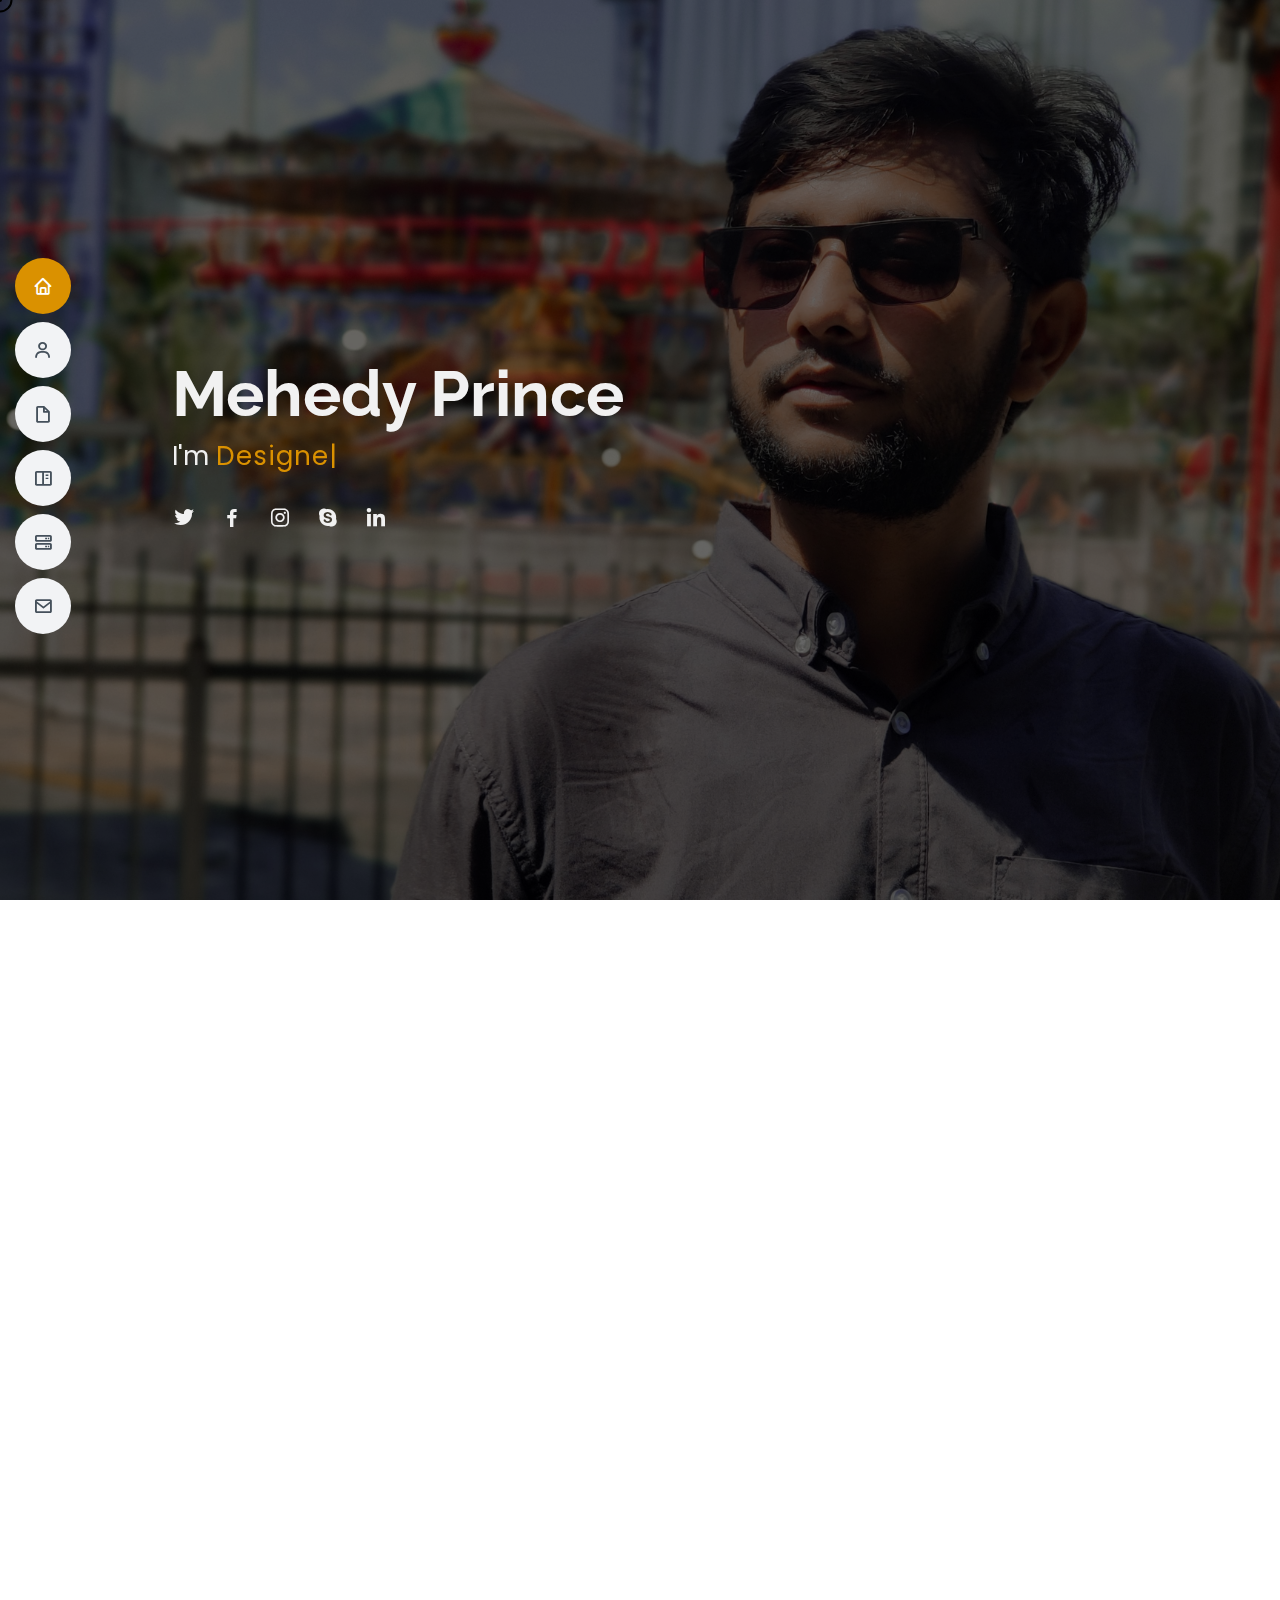
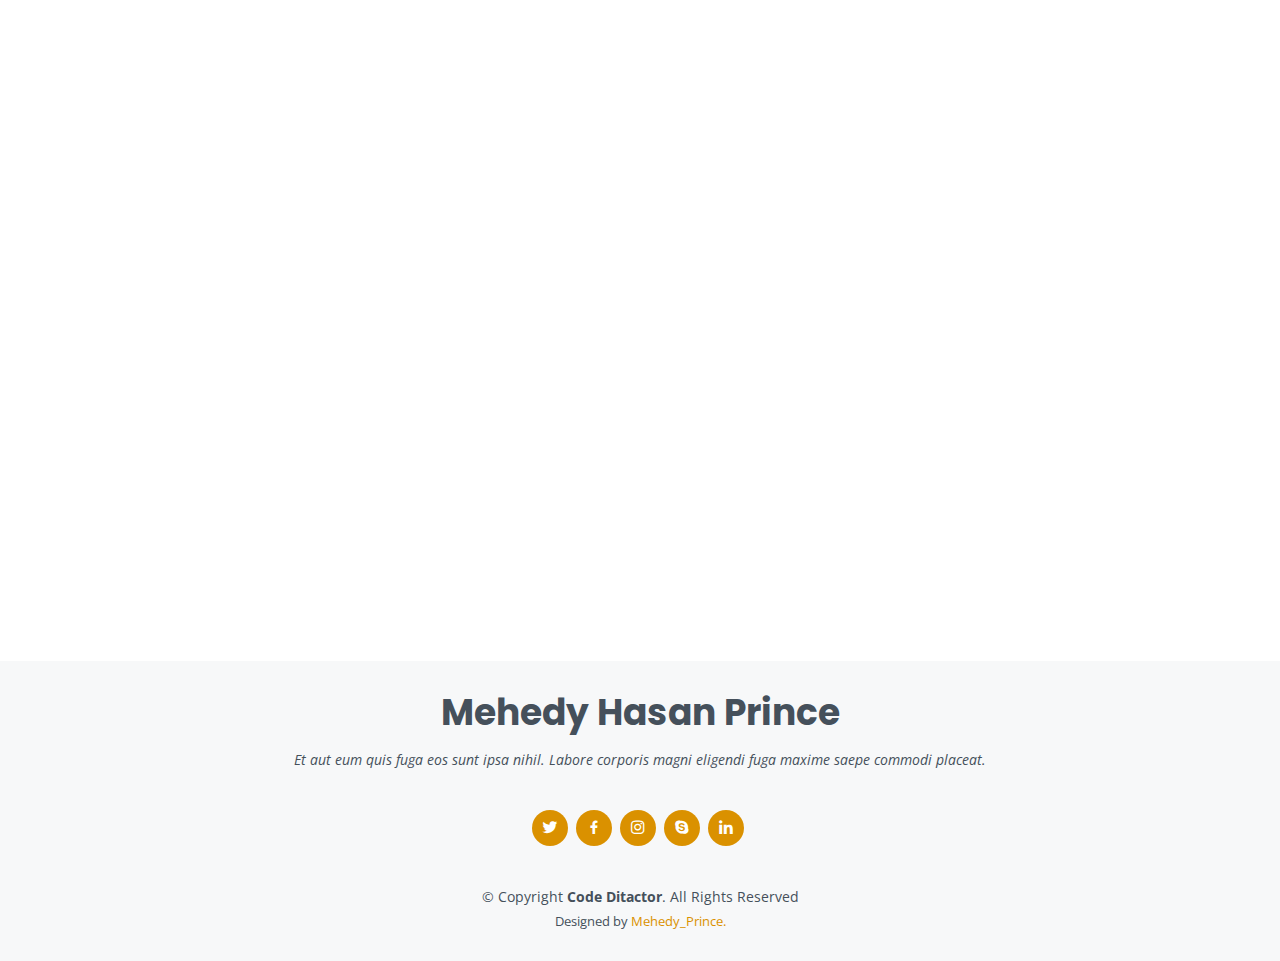
<file: index.html>
<!DOCTYPE html>
<html lang="en">

<head>
  <meta charset="utf-8">
  <meta content="width=device-width, initial-scale=1.0" name="viewport">

  <title>Code_Ditactor</title>
  <meta content="" name="description">
  <meta content="" name="keywords">

  <!-- Favicons -->
  <link href="assets/img/favicon.png" rel="icon">
  <link href="assets/img/apple-touch-icon.png" rel="apple-touch-icon">

  <!-- Google Fonts -->
  <link href="https://fonts.googleapis.com/css?family=Open+Sans:300,300i,400,400i,600,600i,700,700i|Raleway:300,300i,400,400i,500,500i,600,600i,700,700i|Poppins:300,300i,400,400i,500,500i,600,600i,700,700i" rel="stylesheet">

  <!-- Vendor CSS Files -->
  <link href="assets/vendor/aos/aos.css" rel="stylesheet">
  <link href="assets/vendor/bootstrap/css/bootstrap.min.css" rel="stylesheet">
  <link href="assets/vendor/bootstrap-icons/bootstrap-icons.css" rel="stylesheet">
  <link href="assets/vendor/boxicons/css/boxicons.min.css" rel="stylesheet">
  <link href="assets/vendor/glightbox/css/glightbox.min.css" rel="stylesheet">
  <link href="assets/vendor/swiper/swiper-bundle.min.css" rel="stylesheet">

  <!-- Template Main CSS File -->
  <link href="assets/css/style.css" rel="stylesheet">
  <link rel="stylesheet" href="assets/css/kursor.css">

</head>

<body>

  <!-- **cursor** -->
  <div id="app">
  </div>

  <!-- ======= Mobile nav toggle button ======= -->
  <!-- <button type="button" class="mobile-nav-toggle d-xl-none"><i class="bi bi-list mobile-nav-toggle"></i></button> -->
  <i class="bi bi-list mobile-nav-toggle d-lg-none"></i>
  <!-- ======= Header ======= -->
  <header id="header" class="d-flex flex-column justify-content-center">

    <nav id="navbar" class="navbar nav-menu">
      <ul>
        <li><a href="#hero" class="nav-link scrollto active"><i class="bx bx-home"></i> <span>Home</span></a></li>
        <li><a href="#about" class="nav-link scrollto"><i class="bx bx-user"></i> <span>About</span></a></li>
        <li><a href="#resume" class="nav-link scrollto"><i class="bx bx-file-blank"></i> <span>Resume</span></a></li>
        <li><a href="#portfolio" class="nav-link scrollto"><i class="bx bx-book-content"></i> <span>Portfolio</span></a></li>
        <li><a href="#services" class="nav-link scrollto"><i class="bx bx-server"></i> <span>Services</span></a></li>
        <li><a href="#contact" class="nav-link scrollto"><i class="bx bx-envelope"></i> <span>Contact</span></a></li>
      </ul>
    </nav><!-- .nav-menu -->

  </header><!-- End Header -->

  <!-- ======= Hero Section ======= -->
  <section id="hero" class="d-flex flex-column justify-content-center">
    <div class="container" data-aos="zoom-in" data-aos-delay="100">
      <h1>Mehedy Prince</h1>
      <p>I'm <span class="typed" data-typed-items="Designer, Developer, Freelancer, Photographer"></span></p>
      <div class="social-links">
        <a href="#" class="twitter"><i class="bx bxl-twitter"></i></a>
        <a href="https://www.facebook.com/mehedyhasanprince.main/" class="facebook" target="_blank"><i class="bx bxl-facebook"></i></a>
        <a href="#" class="instagram"><i class="bx bxl-instagram"></i></a>
        <a href="#" class="google-plus"><i class="bx bxl-skype"></i></a>
        <a href="#" class="linkedin"><i class="bx bxl-linkedin"></i></a>
      </div>
    </div>
  </section><!-- End Hero -->

  <main id="main">

    <!-- ======= About Section ======= -->
    <section id="about" class="about">
      <div class="container" data-aos="fade-up">

        <div class="section-title">
          <h2>About</h2>
          <p>Magnam dolores commodi suscipit. Necessitatibus eius consequatur ex aliquid fuga eum quidem. Sit sint consectetur velit. Quisquam quos quisquam cupiditate. Et nemo qui impedit suscipit alias ea. Quia fugiat sit in iste officiis commodi quidem hic quas.</p>
        </div>

        <div class="row">
          <div class="col-lg-4">
            <img src="assets/img/profile-img.jpg" class="img-fluid" alt="">
          </div>
          <div class="col-lg-8 pt-4 pt-lg-0 content">
            <h3>UI/UX Designer &amp; Web Developer.</h3>
            <p class="fst-italic">
              Lorem ipsum dolor sit amet, consectetur adipiscing elit, sed do eiusmod tempor incididunt ut labore et dolore
              magna aliqua.
            </p>
            <div class="row">
              <div class="col-lg-6">
                <ul>
                  <li><i class="bi bi-chevron-right"></i> <strong>Birthday:</strong> <span>3rd Jun 2000</span></li>
                  <li><i class="bi bi-chevron-right"></i> <strong>Website:</strong> <span>www.code_ditactor.com</span></li>
                  <li><i class="bi bi-chevron-right"></i> <strong>Phone:</strong> <span>+880 1870-826870</span></li>
                  <li><i class="bi bi-chevron-right"></i> <strong>City:</strong> <span>Savar,Dhaka-1340,Bangladesh.</span></li>
                </ul>
              </div>
              <div class="col-lg-6">
                <ul>
                  <li><i class="bi bi-chevron-right"></i> <strong>Age:</strong> <span>22</span></li>
                  <li><i class="bi bi-chevron-right"></i> <strong>Degree:</strong> <span>BBA</span></li>
                  <li><i class="bi bi-chevron-right"></i> <strong>E-mail:</strong> <span>info.mehedyprince@gmail.com</span></li>
                  <li><i class="bi bi-chevron-right"></i> <strong>Freelance:</strong> <span>Available</span></li>
                </ul>
              </div>
            </div>
            <p>
              Officiis eligendi itaque labore et dolorum mollitia officiis optio vero. Quisquam sunt adipisci omnis et ut. Nulla accusantium dolor incidunt officia tempore. Et eius omnis.
              Cupiditate ut dicta maxime officiis quidem quia. Sed et consectetur qui quia repellendus itaque neque. Aliquid amet quidem ut quaerat cupiditate. Ab et eum qui repellendus omnis culpa magni laudantium dolores.
            </p>
          </div>
        </div>

      </div>
    </section><!-- End About Section -->

    <!-- ======= Facts Section ======= -->
    <section id="facts" class="facts">
      <div class="container" data-aos="fade-up">

        <div class="section-title">
          <h2>Facts</h2>
          <p>Magnam dolores commodi suscipit. Necessitatibus eius consequatur ex aliquid fuga eum quidem. Sit sint consectetur velit. Quisquam quos quisquam cupiditate. Et nemo qui impedit suscipit alias ea. Quia fugiat sit in iste officiis commodi quidem hic quas.</p>
        </div>

        <div class="row">

          <div class="col-lg-3 col-md-6">
            <div class="count-box">
              <i class="bi bi-emoji-smile"></i>
              <span data-purecounter-start="0" data-purecounter-end="232" data-purecounter-duration="1" class="purecounter"></span>
              <p>Happy Clients</p>
            </div>
          </div>

          <div class="col-lg-3 col-md-6 mt-5 mt-md-0">
            <div class="count-box">
              <i class="bi bi-journal-richtext"></i>
              <span data-purecounter-start="0" data-purecounter-end="521" data-purecounter-duration="1" class="purecounter"></span>
              <p>Projects</p>
            </div>
          </div>

          <div class="col-lg-3 col-md-6 mt-5 mt-lg-0">
            <div class="count-box">
              <i class="bi bi-headset"></i>
              <span data-purecounter-start="0" data-purecounter-end="1463" data-purecounter-duration="1" class="purecounter"></span>
              <p>Hours Of Support</p>
            </div>
          </div>

          <div class="col-lg-3 col-md-6 mt-5 mt-lg-0">
            <div class="count-box">
              <i class="bi bi-award"></i>
              <span data-purecounter-start="0" data-purecounter-end="25" data-purecounter-duration="1" class="purecounter"></span>
              <p>Awards</p>
            </div>
          </div>

        </div>

      </div>
    </section><!-- End Facts Section -->

    <!-- ======= Skills Section ======= -->
    <section id="skills" class="skills section-bg">
      <div class="container" data-aos="fade-up">

        <div class="section-title">
          <h2>Skills</h2>
          <p>Magnam dolores commodi suscipit. Necessitatibus eius consequatur ex aliquid fuga eum quidem. Sit sint consectetur velit. Quisquam quos quisquam cupiditate. Et nemo qui impedit suscipit alias ea. Quia fugiat sit in iste officiis commodi quidem hic quas.</p>
        </div>

        <div class="row skills-content">

          <div class="col-lg-6">

            <div class="progress">
              <span class="skill">HTML <i class="val">100%</i></span>
              <div class="progress-bar-wrap">
                <div class="progress-bar" role="progressbar" aria-valuenow="100" aria-valuemin="0" aria-valuemax="100"></div>
              </div>
            </div>

            <div class="progress">
              <span class="skill">CSS <i class="val">90%</i></span>
              <div class="progress-bar-wrap">
                <div class="progress-bar" role="progressbar" aria-valuenow="90" aria-valuemin="0" aria-valuemax="100"></div>
              </div>
            </div>

            <div class="progress">
              <span class="skill">JavaScript <i class="val">75%</i></span>
              <div class="progress-bar-wrap">
                <div class="progress-bar" role="progressbar" aria-valuenow="75" aria-valuemin="0" aria-valuemax="100"></div>
              </div>
            </div>

          </div>

          <div class="col-lg-6">

            <div class="progress">
              <span class="skill">PHP <i class="val">80%</i></span>
              <div class="progress-bar-wrap">
                <div class="progress-bar" role="progressbar" aria-valuenow="80" aria-valuemin="0" aria-valuemax="100"></div>
              </div>
            </div>

            <div class="progress">
              <span class="skill">WordPress/CMS <i class="val">90%</i></span>
              <div class="progress-bar-wrap">
                <div class="progress-bar" role="progressbar" aria-valuenow="90" aria-valuemin="0" aria-valuemax="100"></div>
              </div>
            </div>

            <div class="progress">
              <span class="skill">Photoshop <i class="val">55%</i></span>
              <div class="progress-bar-wrap">
                <div class="progress-bar" role="progressbar" aria-valuenow="55" aria-valuemin="0" aria-valuemax="100"></div>
              </div>
            </div>

          </div>

        </div>

      </div>
    </section><!-- End Skills Section -->

    <!-- ======= Resume Section ======= -->
    <section id="resume" class="resume">
      <div class="container" data-aos="fade-up">

        <div class="section-title">
          <h2>Resume</h2>
          <p>Magnam dolores commodi suscipit. Necessitatibus eius consequatur ex aliquid fuga eum quidem. Sit sint consectetur velit. Quisquam quos quisquam cupiditate. Et nemo qui impedit suscipit alias ea. Quia fugiat sit in iste officiis commodi quidem hic quas.</p>
        </div>

        <div class="row">
          <div class="col-lg-6">
            <h3 class="resume-title">Sumary</h3>
            <div class="resume-item pb-0">
              <h4>Mehedy Prince</h4>
              <p><em>Innovative and deadline-driven Graphic Designer with 3+ years of experience designing and developing user-centered digital/print marketing material from initial concept to final, polished deliverable.</em></p>
              <ul>
                <li>Savar,Dhaka-1340,Bangladesh.</li>
                <li>+880 1870-826870</li>
                <li>info.mehedyprince@gmail.com</li>
              </ul>
            </div>

            <h3 class="resume-title">Education</h3>
            <div class="resume-item">
              <h4>Master of Fine Arts &amp; Graphic Design</h4>
              <h5>2015 - 2016</h5>
              <p><em>Creative IT Sector No-07,Uttara,Dhaka</em></p>
              <p>Qui deserunt veniam. Et sed aliquam labore tempore sed quisquam iusto autem sit. Ea vero voluptatum qui ut dignissimos deleniti nerada porti sand markend</p>
            </div>
            <div class="resume-item">
              <h4>Bachelor of Fine Arts &amp; Graphic Design</h4>
              <h5>2020 - 2024</h5>
              <p><em>Creative IT ,Dhanmondi,Kolabagan,Dhaka</em></p>
              <p>Quia nobis sequi est occaecati aut. Repudiandae et iusto quae reiciendis et quis Eius vel ratione eius unde vitae rerum voluptates asperiores voluptatem Earum molestiae consequatur neque etlon sader mart dila</p>
            </div>
          </div>
          <div class="col-lg-6">
            <h3 class="resume-title">Professional Experience</h3>
            <div class="resume-item">
              <h4>Senior graphic design specialist</h4>
              <h5>2022 - Present</h5>
              <p><em>Creative IT Sector No-07,Uttara,Dhaka</em></p>
              <ul>
                <li>Lead in the design, development, and implementation of the graphic, layout, and production communication materials</li>
                <li>Delegate tasks to the 7 members of the design team and provide counsel on all aspects of the project. </li>
                <li>Supervise the assessment of all graphic materials in order to ensure quality and accuracy of the design</li>
                <li>Oversee the efficient use of production project budgets ranging from $2,000 - $25,000</li>
              </ul>
            </div>
            <div class="resume-item">
              <h4>Graphic design specialist</h4>
              <h5>2017 - 2018</h5>
              <p><em>Creative IT ,Dhanmondi,Kolabagan,Dhaka</em></p>
              <ul>
                <li>Developed numerous marketing programs (logos, brochures,infographics, presentations, and advertisements).</li>
                <li>Managed up to 5 projects or tasks at a given time while under pressure</li>
                <li>Recommended and consulted with clients on the most appropriate graphic design</li>
                <li>Created 4+ design presentations and proposals a month for clients and account managers</li>
              </ul>
            </div>
          </div>
        </div>

      </div>
    </section><!-- End Resume Section -->

    <!-- ======= Portfolio Section ======= -->
    <section id="portfolio" class="portfolio section-bg">
      <div class="container" data-aos="fade-up">

        <div class="section-title">
          <h2>Portfolio</h2>
          <p>Magnam dolores commodi suscipit. Necessitatibus eius consequatur ex aliquid fuga eum quidem. Sit sint consectetur velit. Quisquam quos quisquam cupiditate. Et nemo qui impedit suscipit alias ea. Quia fugiat sit in iste officiis commodi quidem hic quas.</p>
        </div>

        <div class="row">
          <div class="col-lg-12 d-flex justify-content-center" data-aos="fade-up" data-aos-delay="100">
            <ul id="portfolio-flters">
              <li data-filter="*" class="filter-active">All</li>
              <li data-filter=".filter-app">App</li>
              <li data-filter=".filter-card">Card</li>
              <li data-filter=".filter-web">Web</li>
            </ul>
          </div>
        </div>

        <div class="row portfolio-container" data-aos="fade-up" data-aos-delay="200">

          <div class="col-lg-4 col-md-6 portfolio-item filter-app">
            <div class="portfolio-wrap">
              <img src="assets/img/portfolio/portfolio-1.jpg" class="img-fluid" alt="">
              <div class="portfolio-info">
                <h4>App 1</h4>
                <p>App</p>
                <div class="portfolio-links">
                  <a href="assets/img/portfolio/portfolio-1.jpg" data-gallery="portfolioGallery" class="portfolio-lightbox" title="App 1"><i class="bx bx-plus"></i></a>
                  <a href="portfolio-details.html" class="portfolio-details-lightbox" data-glightbox="type: external" title="Portfolio Details"><i class="bx bx-link"></i></a>
                </div>
              </div>
            </div>
          </div>

          <div class="col-lg-4 col-md-6 portfolio-item filter-web">
            <div class="portfolio-wrap">
              <img src="assets/img/portfolio/portfolio-2.jpg" class="img-fluid" alt="">
              <div class="portfolio-info">
                <h4>Web 3</h4>
                <p>Web</p>
                <div class="portfolio-links">
                  <a href="assets/img/portfolio/portfolio-2.jpg" data-gallery="portfolioGallery" class="portfolio-lightbox" title="Web 3"><i class="bx bx-plus"></i></a>
                  <a href="portfolio-details.html" class="portfolio-details-lightbox" data-glightbox="type: external" title="Portfolio Details"><i class="bx bx-link"></i></a>
                </div>
              </div>
            </div>
          </div>

          <div class="col-lg-4 col-md-6 portfolio-item filter-app">
            <div class="portfolio-wrap">
              <img src="assets/img/portfolio/portfolio-3.jpg" class="img-fluid" alt="">
              <div class="portfolio-info">
                <h4>App 2</h4>
                <p>App</p>
                <div class="portfolio-links">
                  <a href="assets/img/portfolio/portfolio-3.jpg" data-gallery="portfolioGallery" class="portfolio-lightbox" title="App 2"><i class="bx bx-plus"></i></a>
                  <a href="portfolio-details.html" class="portfolio-details-lightbox" data-glightbox="type: external" title="Portfolio Details"><i class="bx bx-link"></i></a>
                </div>
              </div>
            </div>
          </div>

          <div class="col-lg-4 col-md-6 portfolio-item filter-card">
            <div class="portfolio-wrap">
              <img src="assets/img/portfolio/portfolio-4.jpg" class="img-fluid" alt="">
              <div class="portfolio-info">
                <h4>Card 2</h4>
                <p>Card</p>
                <div class="portfolio-links">
                  <a href="assets/img/portfolio/portfolio-4.jpg" data-gallery="portfolioGallery" class="portfolio-lightbox" title="Card 2"><i class="bx bx-plus"></i></a>
                  <a href="portfolio-details.html" class="portfolio-details-lightbox" data-glightbox="type: external" title="Portfolio Details"><i class="bx bx-link"></i></a>
                </div>
              </div>
            </div>
          </div>

          <div class="col-lg-4 col-md-6 portfolio-item filter-web">
            <div class="portfolio-wrap">
              <img src="assets/img/portfolio/portfolio-5.jpg" class="img-fluid" alt="">
              <div class="portfolio-info">
                <h4>Web 2</h4>
                <p>Web</p>
                <div class="portfolio-links">
                  <a href="assets/img/portfolio/portfolio-5.jpg" data-gallery="portfolioGallery" class="portfolio-lightbox" title="Web 2"><i class="bx bx-plus"></i></a>
                  <a href="portfolio-details.html" class="portfolio-details-lightbox" data-glightbox="type: external" title="Portfolio Details"><i class="bx bx-link"></i></a>
                </div>
              </div>
            </div>
          </div>

          <div class="col-lg-4 col-md-6 portfolio-item filter-app">
            <div class="portfolio-wrap">
              <img src="assets/img/portfolio/portfolio-6.jpg" class="img-fluid" alt="">
              <div class="portfolio-info">
                <h4>App 3</h4>
                <p>App</p>
                <div class="portfolio-links">
                  <a href="assets/img/portfolio/portfolio-6.jpg" data-gallery="portfolioGallery" class="portfolio-lightbox" title="App 3"><i class="bx bx-plus"></i></a>
                  <a href="portfolio-details.html" class="portfolio-details-lightbox" data-glightbox="type: external" title="Portfolio Details"><i class="bx bx-link"></i></a>
                </div>
              </div>
            </div>
          </div>

          <div class="col-lg-4 col-md-6 portfolio-item filter-card">
            <div class="portfolio-wrap">
              <img src="assets/img/portfolio/portfolio-7.jpg" class="img-fluid" alt="">
              <div class="portfolio-info">
                <h4>Card 1</h4>
                <p>Card</p>
                <div class="portfolio-links">
                  <a href="assets/img/portfolio/portfolio-7.jpg" data-gallery="portfolioGallery" class="portfolio-lightbox" title="Card 1"><i class="bx bx-plus"></i></a>
                  <a href="portfolio-details.html" class="portfolio-details-lightbox" data-glightbox="type: external" title="Portfolio Details"><i class="bx bx-link"></i></a>
                </div>
              </div>
            </div>
          </div>

          <div class="col-lg-4 col-md-6 portfolio-item filter-card">
            <div class="portfolio-wrap">
              <img src="assets/img/portfolio/portfolio-8.jpg" class="img-fluid" alt="">
              <div class="portfolio-info">
                <h4>Card 3</h4>
                <p>Card</p>
                <div class="portfolio-links">
                  <a href="assets/img/portfolio/portfolio-8.jpg" data-gallery="portfolioGallery" class="portfolio-lightbox" title="Card 3"><i class="bx bx-plus"></i></a>
                  <a href="portfolio-details.html" class="portfolio-details-lightbox" data-glightbox="type: external" title="Portfolio Details"><i class="bx bx-link"></i></a>
                </div>
              </div>
            </div>
          </div>

          <div class="col-lg-4 col-md-6 portfolio-item filter-web">
            <div class="portfolio-wrap">
              <img src="assets/img/portfolio/portfolio-9.jpg" class="img-fluid" alt="">
              <div class="portfolio-info">
                <h4>Web 3</h4>
                <p>Web</p>
                <div class="portfolio-links">
                  <a href="assets/img/portfolio/portfolio-9.jpg" data-gallery="portfolioGallery" class="portfolio-lightbox" title="Web 3"><i class="bx bx-plus"></i></a>
                  <a href="portfolio-details.html" class="portfolio-details-lightbox" data-glightbox="type: external" title="Portfolio Details"><i class="bx bx-link"></i></a>
                </div>
              </div>
            </div>
          </div>

        </div>

      </div>
    </section><!-- End Portfolio Section -->

    <!-- ======= Services Section ======= -->
    <section id="services" class="services">
      <div class="container" data-aos="fade-up">

        <div class="section-title">
          <h2>Services</h2>
          <p>Magnam dolores commodi suscipit. Necessitatibus eius consequatur ex aliquid fuga eum quidem. Sit sint consectetur velit. Quisquam quos quisquam cupiditate. Et nemo qui impedit suscipit alias ea. Quia fugiat sit in iste officiis commodi quidem hic quas.</p>
        </div>

        <div class="row">

          <div class="col-lg-4 col-md-6 d-flex align-items-stretch" data-aos="zoom-in" data-aos-delay="100">
            <div class="icon-box iconbox-blue">
              <div class="icon">
                <svg width="100" height="100" viewBox="0 0 600 600" xmlns="http://www.w3.org/2000/svg">
                  <path stroke="none" stroke-width="0" fill="#f5f5f5" d="M300,521.0016835830174C376.1290562159157,517.8887921683347,466.0731472004068,529.7835943286574,510.70327084640275,468.03025145048787C554.3714126377745,407.6079735673963,508.03601936045806,328.9844924480964,491.2728898941984,256.3432110539036C474.5976632858925,184.082847569629,479.9380746630129,96.60480741107993,416.23090153303,58.64404602377083C348.86323505073057,18.502131276798302,261.93793281208167,40.57373210992963,193.5410806939664,78.93577620505333C130.42746243093433,114.334589627462,98.30271207620316,179.96522072025542,76.75703585869454,249.04625023123273C51.97151888228291,328.5150500222984,13.704378332031375,421.85034740162234,66.52175969318436,486.19268352777647C119.04800174914682,550.1803526380478,217.28368757567262,524.383925680826,300,521.0016835830174"></path>
                </svg>
                <i class="bx bxl-dribbble"></i>
              </div>
              <h4><a href="">Lorem Ipsum</a></h4>
              <p>Voluptatum deleniti atque corrupti quos dolores et quas molestias excepturi</p>
            </div>
          </div>

          <div class="col-lg-4 col-md-6 d-flex align-items-stretch mt-4 mt-md-0" data-aos="zoom-in" data-aos-delay="200">
            <div class="icon-box iconbox-orange ">
              <div class="icon">
                <svg width="100" height="100" viewBox="0 0 600 600" xmlns="http://www.w3.org/2000/svg">
                  <path stroke="none" stroke-width="0" fill="#f5f5f5" d="M300,582.0697525312426C382.5290701553225,586.8405444964366,449.9789794690241,525.3245884688669,502.5850820975895,461.55621195738473C556.606425686781,396.0723002908107,615.8543463187945,314.28637112970534,586.6730223649479,234.56875336149918C558.9533121215079,158.8439757836574,454.9685369536778,164.00468322053177,381.49747125262974,130.76875717737553C312.15926192815925,99.40240125094834,248.97055460311594,18.661163978235184,179.8680185752513,50.54337015887873C110.5421016452524,82.52863877960104,119.82277516462835,180.83849132639028,109.12597500060166,256.43424936330496C100.08760227029461,320.3096726198365,92.17705696193138,384.0621239912766,124.79988738764834,439.7174275375508C164.83382741302287,508.01625554203684,220.96474134820875,577.5009287672846,300,582.0697525312426"></path>
                </svg>
                <i class="bx bx-file"></i>
              </div>
              <h4><a href="">Sed Perspiciatis</a></h4>
              <p>Duis aute irure dolor in reprehenderit in voluptate velit esse cillum dolore</p>
            </div>
          </div>

          <div class="col-lg-4 col-md-6 d-flex align-items-stretch mt-4 mt-lg-0" data-aos="zoom-in" data-aos-delay="300">
            <div class="icon-box iconbox-pink">
              <div class="icon">
                <svg width="100" height="100" viewBox="0 0 600 600" xmlns="http://www.w3.org/2000/svg">
                  <path stroke="none" stroke-width="0" fill="#f5f5f5" d="M300,541.5067337569781C382.14930387511276,545.0595476570109,479.8736841581634,548.3450877840088,526.4010558755058,480.5488172755941C571.5218469581645,414.80211281144784,517.5187510058486,332.0715597781072,496.52539010469104,255.14436215662573C477.37192572678356,184.95920475031193,473.57363656557914,105.61284051026155,413.0603344069578,65.22779650032875C343.27470386102294,18.654635553484475,251.2091493199835,5.337323636656869,175.0934190732945,40.62881213300186C97.87086631185822,76.43348514350839,51.98124368387456,156.15599469081315,36.44837278890362,239.84606092416172C21.716077023791087,319.22268207091537,43.775223500013084,401.1760424656574,96.891909868211,461.97329694683043C147.22146801428983,519.5804099606455,223.5754009179313,538.201503339737,300,541.5067337569781"></path>
                </svg>
                <i class="bx bx-tachometer"></i>
              </div>
              <h4><a href="">Magni Dolores</a></h4>
              <p>Excepteur sint occaecat cupidatat non proident, sunt in culpa qui officia</p>
            </div>
          </div>

          <div class="col-lg-4 col-md-6 d-flex align-items-stretch mt-4" data-aos="zoom-in" data-aos-delay="100">
            <div class="icon-box iconbox-yellow">
              <div class="icon">
                <svg width="100" height="100" viewBox="0 0 600 600" xmlns="http://www.w3.org/2000/svg">
                  <path stroke="none" stroke-width="0" fill="#f5f5f5" d="M300,503.46388370962813C374.79870501325706,506.71871716319447,464.8034551963731,527.1746412648533,510.4981551193396,467.86667711651364C555.9287308511215,408.9015244558933,512.6030010748507,327.5744911775523,490.211057578863,256.5855673507754C471.097692560561,195.9906835881958,447.69079081568157,138.11976852964426,395.19560036434837,102.3242989838813C329.3053358748298,57.3949838291264,248.02791733380457,8.279543830951368,175.87071277845988,42.242879143198664C103.41431057327972,76.34704239035025,93.79494320519305,170.9812938413882,81.28167332365135,250.07896920659033C70.17666984294237,320.27484674793965,64.84698225790005,396.69656628748305,111.28512138212992,450.4950937839243C156.20124167950087,502.5303643271138,231.32542653798444,500.4755392045468,300,503.46388370962813"></path>
                </svg>
                <i class="bx bx-layer"></i>
              </div>
              <h4><a href="">Nemo Enim</a></h4>
              <p>At vero eos et accusamus et iusto odio dignissimos ducimus qui blanditiis</p>
            </div>
          </div>

          <div class="col-lg-4 col-md-6 d-flex align-items-stretch mt-4" data-aos="zoom-in" data-aos-delay="200">
            <div class="icon-box iconbox-red">
              <div class="icon">
                <svg width="100" height="100" viewBox="0 0 600 600" xmlns="http://www.w3.org/2000/svg">
                  <path stroke="none" stroke-width="0" fill="#f5f5f5" d="M300,532.3542879108572C369.38199826031484,532.3153073249985,429.10787420159085,491.63046689027357,474.5244479745417,439.17860296908856C522.8885846962883,383.3225815378663,569.1668002868075,314.3205725914397,550.7432151929288,242.7694973846089C532.6665558377875,172.5657663291529,456.2379748765914,142.6223662098291,390.3689995646985,112.34683881706744C326.66090330228417,83.06452184765237,258.84405631176094,53.51806209861945,193.32584062364296,78.48882559362697C121.61183558270385,105.82097193414197,62.805066853699245,167.19869350419734,48.57481801355237,242.6138429142374C34.843463184063346,315.3850353017275,76.69343916112496,383.4422959591041,125.22947124332185,439.3748458443577C170.7312796277747,491.8107796887764,230.57421082200815,532.3932930995766,300,532.3542879108572"></path>
                </svg>
                <i class="bx bx-slideshow"></i>
              </div>
              <h4><a href="">Dele Cardo</a></h4>
              <p>Quis consequatur saepe eligendi voluptatem consequatur dolor consequuntur</p>
            </div>
          </div>

          <div class="col-lg-4 col-md-6 d-flex align-items-stretch mt-4" data-aos="zoom-in" data-aos-delay="300">
            <div class="icon-box iconbox-teal">
              <div class="icon">
                <svg width="100" height="100" viewBox="0 0 600 600" xmlns="http://www.w3.org/2000/svg">
                  <path stroke="none" stroke-width="0" fill="#f5f5f5" d="M300,566.797414625762C385.7384707136149,576.1784315230908,478.7894351017131,552.8928747891023,531.9192734346935,484.94944893311C584.6109503024035,417.5663521118492,582.489472248146,322.67544863468447,553.9536738515405,242.03673114598146C529.1557734026468,171.96086150256528,465.24506316201064,127.66468636344209,395.9583748389544,100.7403814666027C334.2173773831606,76.7482773500951,269.4350130405921,84.62216499799875,207.1952322260088,107.2889140133804C132.92018162631612,134.33871894543012,41.79353780512637,160.00259165414826,22.644507872594943,236.69541883565114C3.319112789854554,314.0945973066697,72.72355303640163,379.243833228382,124.04198916343866,440.3218312028393C172.9286146004772,498.5055451809895,224.45579914871206,558.5317968840102,300,566.797414625762"></path>
                </svg>
                <i class="bx bx-arch"></i>
              </div>
              <h4><a href="">Divera Don</a></h4>
              <p>Modi nostrum vel laborum. Porro fugit error sit minus sapiente sit aspernatur</p>
            </div>
          </div>

        </div>

      </div>
    </section><!-- End Services Section -->

    <!-- ======= Testimonials Section ======= -->
    <section id="testimonials" class="testimonials section-bg">
      <div class="container" data-aos="fade-up">

        <div class="section-title">
          <h2>Testimonials</h2>
        </div>

        <div class="testimonials-slider swiper" data-aos="fade-up" data-aos-delay="100">
          <div class="swiper-wrapper">

            <div class="swiper-slide">
              <div class="testimonial-item">
                <img src="assets/img/testimonials/testimonials-1.jpg" class="testimonial-img" alt="">
                <h3>Prity Aktar Riya</h3>
                <h4>Ceo &amp; Founder</h4>
                <p>
                  <i class="bx bxs-quote-alt-left quote-icon-left"></i>
                  Proin iaculis purus consequat sem cure digni ssim donec porttitora entum suscipit rhoncus. Accusantium quam, ultricies eget id, aliquam eget nibh et. Maecen aliquam, risus at semper.
                  <i class="bx bxs-quote-alt-right quote-icon-right"></i>
                </p>
              </div>
            </div><!-- End testimonial item -->

            <div class="swiper-slide">
              <div class="testimonial-item">
                <img src="assets/img/testimonials/testimonials-2.jpg" class="testimonial-img" alt="">
                <h3>Nadia Anjum Nodi</h3>
                <h4>Professional Designer</h4>
                <p>
                  <i class="bx bxs-quote-alt-left quote-icon-left"></i>
                  Export tempor illum tamen malis malis eram quae irure esse labore quem cillum quid cillum eram malis quorum velit fore eram velit sunt aliqua noster fugiat irure amet legam anim culpa.
                  <i class="bx bxs-quote-alt-right quote-icon-right"></i>
                </p>
              </div>
            </div><!-- End testimonial item -->

            <div class="swiper-slide">
              <div class="testimonial-item">
                <img src="assets/img/testimonials/testimonials-3.jpg" class="testimonial-img" alt="">
                <h3>Sawon Hossen Shemul</h3>
                <h4>Businessman</h4>
                <p>
                  <i class="bx bxs-quote-alt-left quote-icon-left"></i>
                  Enim nisi quem export duis labore cillum quae magna enim sint quorum nulla quem veniam duis minim tempor labore quem eram duis noster aute amet eram fore quis sint minim.
                  <i class="bx bxs-quote-alt-right quote-icon-right"></i>
                </p>
              </div>
            </div><!-- End testimonial item -->

            <div class="swiper-slide">
              <div class="testimonial-item">
                <img src="assets/img/testimonials/testimonials-4.jpg" class="testimonial-img" alt="">
                <h3>Sheikh Ahmed Safin</h3>
                <h4>Freelancer</h4>
                <p>
                  <i class="bx bxs-quote-alt-left quote-icon-left"></i>
                  Fugiat enim eram quae cillum dolore dolor amet nulla culpa multos export minim fugiat minim velit minim dolor enim duis veniam ipsum anim magna sunt elit fore quem dolore labore illum veniam.
                  <i class="bx bxs-quote-alt-right quote-icon-right"></i>
                </p>
              </div>
            </div><!-- End testimonial item -->

            <div class="swiper-slide">
              <div class="testimonial-item">
                <img src="assets/img/testimonials/testimonials-5.jpg" class="testimonial-img" alt="">
                <h3>Ariyan Sayed</h3>
                <h4>Professional Photographer</h4>
                <p>
                  <i class="bx bxs-quote-alt-left quote-icon-left"></i>
                  Quis quorum aliqua sint quem legam fore sunt eram irure aliqua veniam tempor noster veniam enim culpa labore duis sunt culpa nulla illum cillum fugiat legam esse veniam culpa fore nisi cillum quid.
                  <i class="bx bxs-quote-alt-right quote-icon-right"></i>
                </p>
              </div>
            </div><!-- End testimonial item -->

          </div>
          <div class="swiper-pagination"></div>
        </div>

      </div>
    </section><!-- End Testimonials Section -->

    <!-- ======= Contact Section ======= -->
    <section id="contact" class="contact">
      <div class="container" data-aos="fade-up">

        <div class="section-title">
          <h2>Contact</h2>
        </div>

        <div class="row mt-1">

          <div class="col-lg-4">
            <div class="info">
              <div class="address">
                <i class="bi bi-geo-alt"></i>
                <h4>Location:</h4>
                <p>Savar,Dhaka-1340,Bangladesh</p>
              </div>

              <div class="email">
                <i class="bi bi-envelope"></i>
                <h4>Email:</h4>
                <p>info.mehedyprince@gmail.com</p>
              </div>

              <div class="phone">
                <i class="bi bi-phone"></i>
                <h4>Call:</h4>
                <p>+880 1870-826870</p>
              </div>

            </div>

          </div>

          <div class="col-lg-8 mt-5 mt-lg-0">

            <form action="forms/contact.php" method="post" role="form" class="php-email-form">
              <div class="row">
                <div class="col-md-6 form-group">
                  <input type="text" name="name" class="form-control" id="name" placeholder="Your Name" required>
                </div>
                <div class="col-md-6 form-group mt-3 mt-md-0">
                  <input type="email" class="form-control" name="email" id="email" placeholder="Your Email" required>
                </div>
              </div>
              <div class="form-group mt-3">
                <input type="text" class="form-control" name="subject" id="subject" placeholder="Subject" required>
              </div>
              <div class="form-group mt-3">
                <textarea class="form-control" name="message" rows="5" placeholder="Message" required></textarea>
              </div>
              <div class="my-3">
                <div class="loading">Loading</div>
                <div class="error-message"></div>
                <div class="sent-message">Your message has been sent. Thank you!</div>
              </div>
              <div class="text-center"><button type="submit">Send Message</button></div>
            </form>

          </div>

        </div>

      </div>
    </section><!-- End Contact Section -->

  </main><!-- End #main -->

  <!-- ======= Footer ======= -->
  <footer id="footer">
    <div class="container">
      <h3>Mehedy Hasan Prince</h3>
      <p>Et aut eum quis fuga eos sunt ipsa nihil. Labore corporis magni eligendi fuga maxime saepe commodi placeat.</p>
      <div class="social-links">
        <a href="#" class="twitter"><i class="bx bxl-twitter"></i></a>
        <a href="https://www.facebook.com/mehedyhasanprince.main/" class="facebook" target="_blank"><i class="bx bxl-facebook"></i></a>
        <a href="#" class="instagram"><i class="bx bxl-instagram"></i></a>
        <a href="#" class="google-plus"><i class="bx bxl-skype"></i></a>
        <a href="#" class="linkedin"><i class="bx bxl-linkedin"></i></a>
      </div>
      <div class="copyright">
        &copy; Copyright <strong><span>Code Ditactor</span></strong>. All Rights Reserved
      </div>
      <div class="credits">Designed by <a href="https://www.facebook.com/mehedyhasanprince.main/" target="_blank">Mehedy_Prince.</a>
      </div>
    </div>
  </footer><!-- End Footer -->

  <div id="preloader"></div>
  <a href="#" class="back-to-top d-flex align-items-center justify-content-center"><i class="bi bi-arrow-up-short"></i></a>

  <!-- Vendor JS Files -->
  <script src="assets/vendor/purecounter/purecounter_vanilla.js"></script>
  <script src="assets/vendor/aos/aos.js"></script>
  <script src="assets/vendor/bootstrap/js/bootstrap.bundle.min.js"></script>
  <script src="assets/vendor/glightbox/js/glightbox.min.js"></script>
  <script src="assets/vendor/isotope-layout/isotope.pkgd.min.js"></script>
  <script src="assets/vendor/swiper/swiper-bundle.min.js"></script>
  <script src="assets/js/kursor.js"></script>
  <script src="assets/vendor/typed.js/typed.min.js"></script>
  <script src="assets/vendor/waypoints/noframework.waypoints.js"></script>
  <script src="assets/vendor/php-email-form/validate.js"></script>

  <!-- Template Main JS File -->
  <script src="assets/js/main.js"></script>

</body>

</html>
</file>
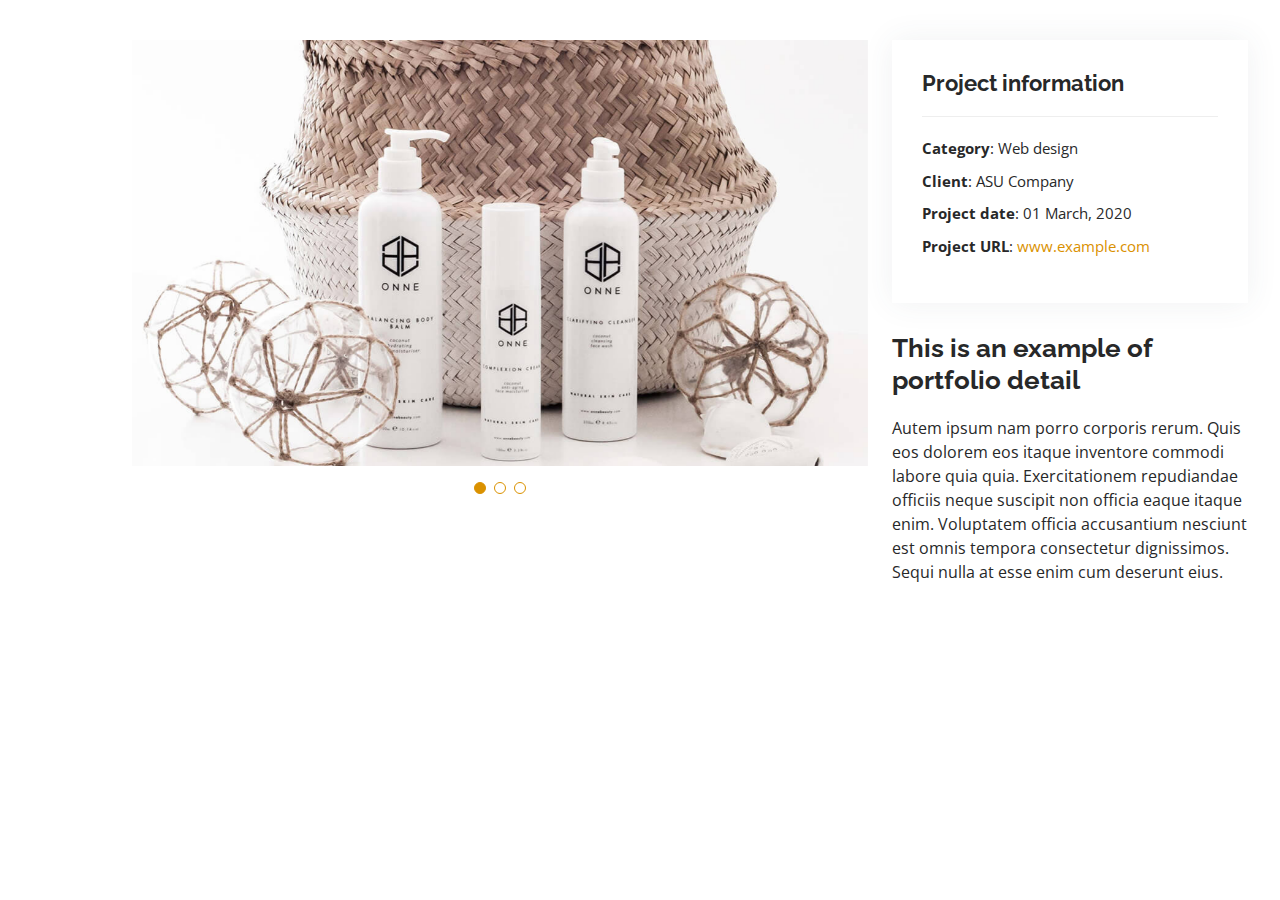
<file: portfolio-details.html>
<!DOCTYPE html>
<html lang="en">

<head>
  <meta charset="utf-8">
  <meta content="width=device-width, initial-scale=1.0" name="viewport">

  <title>Portfolio Details - Personal Bootstrap Template</title>
  <meta content="" name="description">
  <meta content="" name="keywords">

  <!-- Favicons -->
  <link href="assets/img/favicon.png" rel="icon">
  <link href="assets/img/apple-touch-icon.png" rel="apple-touch-icon">

  <!-- Google Fonts -->
  <link href="https://fonts.googleapis.com/css?family=Open+Sans:300,300i,400,400i,600,600i,700,700i|Raleway:300,300i,400,400i,500,500i,600,600i,700,700i|Poppins:300,300i,400,400i,500,500i,600,600i,700,700i" rel="stylesheet">

  <!-- Vendor CSS Files -->
  <link href="assets/vendor/aos/aos.css" rel="stylesheet">
  <link href="assets/vendor/bootstrap/css/bootstrap.min.css" rel="stylesheet">
  <link href="assets/vendor/bootstrap-icons/bootstrap-icons.css" rel="stylesheet">
  <link href="assets/vendor/boxicons/css/boxicons.min.css" rel="stylesheet">
  <link href="assets/vendor/glightbox/css/glightbox.min.css" rel="stylesheet">
  <link href="assets/vendor/swiper/swiper-bundle.min.css" rel="stylesheet">

  <!-- Template Main CSS File -->
  <link href="assets/css/style.css" rel="stylesheet">

  <!-- =======================================================
  ======================================================== -->
</head>

<body>

  <main id="main">

    <!-- ======= Portfolio Details Section ======= -->
    <section id="portfolio-details" class="portfolio-details">
      <div class="container">

        <div class="row gy-4">

          <div class="col-lg-8">
            <div class="portfolio-details-slider swiper">
              <div class="swiper-wrapper align-items-center">

                <div class="swiper-slide">
                  <img src="assets/img/portfolio/portfolio-details-1.jpg" alt="">
                </div>

                <div class="swiper-slide">
                  <img src="assets/img/portfolio/portfolio-details-2.jpg" alt="">
                </div>

                <div class="swiper-slide">
                  <img src="assets/img/portfolio/portfolio-details-3.jpg" alt="">
                </div>

              </div>
              <div class="swiper-pagination"></div>
            </div>
          </div>

          <div class="col-lg-4">
            <div class="portfolio-info">
              <h3>Project information</h3>
              <ul>
                <li><strong>Category</strong>: Web design</li>
                <li><strong>Client</strong>: ASU Company</li>
                <li><strong>Project date</strong>: 01 March, 2020</li>
                <li><strong>Project URL</strong>: <a href="#">www.example.com</a></li>
              </ul>
            </div>
            <div class="portfolio-description">
              <h2>This is an example of portfolio detail</h2>
              <p>
                Autem ipsum nam porro corporis rerum. Quis eos dolorem eos itaque inventore commodi labore quia quia. Exercitationem repudiandae officiis neque suscipit non officia eaque itaque enim. Voluptatem officia accusantium nesciunt est omnis tempora consectetur dignissimos. Sequi nulla at esse enim cum deserunt eius.
              </p>
            </div>
          </div>

        </div>

      </div>
    </section><!-- End Portfolio Details Section -->

  </main><!-- End #main -->

  <div id="preloader"></div>
  <a href="#" class="back-to-top d-flex align-items-center justify-content-center"><i class="bi bi-arrow-up-short"></i></a>

  <!-- Vendor JS Files -->
  <script src="assets/vendor/purecounter/purecounter_vanilla.js"></script>
  <script src="assets/vendor/aos/aos.js"></script>
  <script src="assets/vendor/bootstrap/js/bootstrap.bundle.min.js"></script>
  <script src="assets/vendor/glightbox/js/glightbox.min.js"></script>
  <script src="assets/vendor/isotope-layout/isotope.pkgd.min.js"></script>
  <script src="assets/vendor/swiper/swiper-bundle.min.js"></script>
  <script src="assets/vendor/typed.js/typed.min.js"></script>
  <script src="assets/vendor/waypoints/noframework.waypoints.js"></script>
  <script src="assets/vendor/php-email-form/validate.js"></script>

  <!-- Template Main JS File -->
  <script src="assets/js/main.js"></script>

</body>

</html>
</file>
<file: assets/css/style.css>
/*--------------------------------------------------------------
# General
--------------------------------------------------------------*/
body {
  font-family: "Open Sans", sans-serif;
  color: #272829;
}

a {
  color: #da9100;
  text-decoration: none;
}

a:hover {
  color: #da9100;
  text-decoration: none;
}

h1,
h2,
h3,
h4,
h5,
h6 {
  font-family: "Raleway", sans-serif;
}

/*--------------------------------------------------------------
# Back to top button
--------------------------------------------------------------*/
.back-to-top {
  position: fixed;
  visibility: hidden;
  opacity: 0;
  right: 15px;
  bottom: 15px;
  z-index: 996;
  background: #da9100;
  width: 40px;
  height: 40px;
  border-radius: 50px;
  transition: all 0.4s;
}

.back-to-top i {
  font-size: 28px;
  color: #fff;
  line-height: 0;
}

.back-to-top:hover {
  background: #cca01d;
  color: #fff;
}

.back-to-top.active {
  visibility: visible;
  opacity: 1;
}

/*--------------------------------------------------------------
# Preloader
--------------------------------------------------------------*/
#preloader {
  position: fixed;
  top: 0;
  left: 0;
  right: 0;
  bottom: 0;
  z-index: 9999;
  overflow: hidden;
  background: #fff;
}

#preloader:before {
  content: "";
  position: fixed;
  top: calc(50% - 30px);
  left: calc(50% - 30px);
  border: 6px solid #da9100;
  border-top-color: #fff;
  border-bottom-color: #fff;
  border-radius: 50%;
  width: 60px;
  height: 60px;
  -webkit-animation: animate-preloader 1s linear infinite;
  animation: animate-preloader 1s linear infinite;
}

@-webkit-keyframes animate-preloader {
  0% {
    transform: rotate(0deg);
  }

  100% {
    transform: rotate(360deg);
  }
}

@keyframes animate-preloader {
  0% {
    transform: rotate(0deg);
  }

  100% {
    transform: rotate(360deg);
  }
}

/*--------------------------------------------------------------
# Disable aos animation delay on mobile devices
--------------------------------------------------------------*/
@media screen and (max-width: 768px) {
  [data-aos-delay] {
    transition-delay: 0 !important;
  }
}

/*--------------------------------------------------------------
# Header
--------------------------------------------------------------*/
#header {
  position: fixed;
  top: 0;
  left: 0;
  bottom: 0;
  z-index: 9997;
  transition: all 0.5s;
  padding: 15px;
  overflow-y: auto;
}

@media (max-width: 991px) {
  #header {
    width: 300px;
    background: #fff;
    border-right: 1px solid #e6e9ec;
    left: -300px;
  }
}

@media (min-width: 991px) {
  #main {
    margin-left: 100px;
  }
}

/*--------------------------------------------------------------
# Navigation Menu
--------------------------------------------------------------*/
/**
* Desktop Navigation 
*/
.nav-menu {
  padding: 0;
  display: block;
}

.nav-menu * {
  margin: 0;
  padding: 0;
  list-style: none;
}

.nav-menu>ul>li {
  position: relative;
  white-space: nowrap;
}

.nav-menu a,
.nav-menu a:focus {
  display: flex;
  align-items: center;
  color: #45505b;
  padding: 10px 18px;
  margin-bottom: 8px;
  transition: 0.3s;
  font-size: 15px;
  border-radius: 50px;
  background: #f2f3f5;
  height: 56px;
  width: 100%;
  overflow: hidden;
  transition: 0.3s;
}

.nav-menu a i,
.nav-menu a:focus i {
  font-size: 20px;
}

.nav-menu a span,
.nav-menu a:focus span {
  padding: 0 5px 0 7px;
  color: #45505b;
}

@media (min-width: 992px) {

  .nav-menu a,
  .nav-menu a:focus {
    width: 56px;
  }

  .nav-menu a span,
  .nav-menu a:focus span {
    display: none;
    color: #fff;
  }
}

.nav-menu a:hover,
.nav-menu .active,
.nav-menu .active:focus,
.nav-menu li:hover>a {
  color: #fff;
  background: #da9100;
}

.nav-menu a:hover span,
.nav-menu .active span,
.nav-menu .active:focus span,
.nav-menu li:hover>a span {
  color: #fff;
}

.nav-menu a:hover,
.nav-menu li:hover>a {
  width: 100%;
  color: #fff;
}

.nav-menu a:hover span,
.nav-menu li:hover>a span {
  display: block;
}

/**
* Mobile Navigation 
*/
.mobile-nav-toggle {
  position: fixed;
  right: 10px;
  top: 10px;
  z-index: 9998;
  border: 0;
  background: none;
  font-size: 28px;
  transition: all 0.4s;
  outline: none !important;
  line-height: 0;
  cursor: pointer;
  border-radius: 50px;
  padding: 5px;
}

.mobile-nav-toggle i {
  color: #45505b;
}

.mobile-nav-active {
  overflow: hidden;
}

.mobile-nav-active #header {
  left: 0;
}

.mobile-nav-active .mobile-nav-toggle {
  color: #fff;
  background-color: #da9100;
}

/*--------------------------------------------------------------
# Hero Section
--------------------------------------------------------------*/
#hero {
  width: 100%;
  height: 100vh;
  background: url("../img/hero-bg.jpg") top right fixed no-repeat;
  background-size: cover;
  position: relative;
}

@media (min-width: 992px) {
  #hero {
    padding-left: 160px;
  }
}

#hero:before {
  content: "";
  background: rgba(0, 0, 0, 0.6);
  position: absolute;
  bottom: 0;
  top: 0;
  left: 0;
  right: 0;
}

#hero h1 {
  margin: 0;
  font-size: 64px;
  font-weight: 700;
  line-height: 56px;
  color: #f1f1f1;
}

#hero p {
  color: #f1f1f1;
  margin: 15px 0 0 0;
  font-size: 26px;
  font-family: "Poppins", sans-serif;
}

#hero p span {
  color: #da9100;
  letter-spacing: 1px;
}

#hero .social-links {
  margin-top: 30px;
}

#hero .social-links a {
  font-size: 24px;
  display: inline-block;
  color: #f1f1f1;
  line-height: 1;
  margin-right: 20px;
  transition: 0.3s;
}

#hero .social-links a:hover {
  color: #da9100;
}

@media (max-width: 992px) {
  #hero {
    text-align: center;
  }

  #hero h1 {
    font-size: 32px;
    line-height: 36px;
  }

  #hero p {
    margin-top: 10px;
    font-size: 20px;
    line-height: 24px;
  }
}

/*--------------------------------------------------------------
# Sections General
--------------------------------------------------------------*/
section {
  padding: 60px 0;
  overflow: hidden;
}

.section-title {
  text-align: center;
  padding-bottom: 30px;
}

.section-title h2 {
  font-size: 32px;
  font-weight: bold;
  text-transform: uppercase;
  margin-bottom: 20px;
  padding-bottom: 20px;
  position: relative;
  color: #da9100;
}

.section-title h2::before {
  content: "";
  position: absolute;
  display: block;
  width: 120px;
  height: 1px;
  background: #ddd;
  bottom: 1px;
  left: calc(50% - 60px);
}

.section-title h2::after {
  content: "";
  position: absolute;
  display: block;
  width: 40px;
  height: 3px;
  background: #cca01d;
  bottom: 0;
  left: calc(50% - 20px);
}

.section-title p {
  margin-bottom: 0;
}

/*--------------------------------------------------------------
# About
--------------------------------------------------------------*/
.about .content h3 {
  font-weight: 700;
  font-size: 26px;
  color: #cca01d;
}

.about .content ul {
  list-style: none;
  padding: 0;
}

.about .content ul li {
  margin-bottom: 20px;
  display: flex;
  align-items: center;
}

.about .content ul strong {
  margin-right: 10px;
}

.about .content ul i {
  font-size: 16px;
  margin-right: 5px;
  color: #da9100;
  line-height: 0;
}

.about .content p:last-child {
  margin-bottom: 0;
}

/*--------------------------------------------------------------
# Facts
--------------------------------------------------------------*/
.facts .count-box {
  padding: 30px 30px 25px 30px;
  margin-top: 30px;
  width: 100%;
  position: relative;
  text-align: center;
  background: #fff;
}

.facts .count-box i {
  position: absolute;
  top: -25px;
  left: 50%;
  transform: translateX(-50%);
  font-size: 24px;
  background: #da9100;
  color: #fff;
  border-radius: 50px;
  display: inline-flex;
  align-items: center;
  justify-content: center;
  width: 48px;
  height: 48px;
}

.facts .count-box span {
  font-size: 36px;
  display: block;
  font-weight: 600;
  color: #011426;
}

.facts .count-box p {
  padding: 0;
  margin: 0;
  font-family: "Raleway", sans-serif;
  font-size: 14px;
}

/*--------------------------------------------------------------
# Akills
--------------------------------------------------------------*/
.skills .progress {
  height: 60px;
  display: block;
  background: none;
  border-radius: 0;
}

.skills .progress .skill {
  padding: 10px 0;
  margin: 0;
  text-transform: uppercase;
  display: block;
  font-weight: 600;
  font-family: "Poppins", sans-serif;
  color: #45505b;
}

.skills .progress .skill .val {
  float: right;
  font-style: normal;
}

.skills .progress-bar-wrap {
  background: #f2f3f5;
}

.skills .progress-bar {
  width: 1px;
  height: 10px;
  transition: 0.9s;
  background-color: #da9100;
}

/*--------------------------------------------------------------
# Resume
--------------------------------------------------------------*/
.resume .resume-title {
  font-size: 26px;
  font-weight: 700;
  margin-top: 20px;
  margin-bottom: 20px;
  color: #45505b;
}

.resume .resume-item {
  padding: 0 0 20px 20px;
  margin-top: -2px;
  border-left: 2px solid #da9100;
  position: relative;
}

.resume .resume-item h4 {
  line-height: 18px;
  font-size: 18px;
  font-weight: 600;
  text-transform: uppercase;
  font-family: "Poppins", sans-serif;
  color: #da9100;
  margin-bottom: 10px;
}

.resume .resume-item h5 {
  font-size: 16px;
  background: #f7f8f9;
  padding: 5px 15px;
  display: inline-block;
  font-weight: 600;
  margin-bottom: 10px;
}

.resume .resume-item ul {
  padding-left: 20px;
}

.resume .resume-item ul li {
  padding-bottom: 10px;
}

.resume .resume-item:last-child {
  padding-bottom: 0;
}

.resume .resume-item::before {
  content: "";
  position: absolute;
  width: 16px;
  height: 16px;
  border-radius: 50px;
  left: -9px;
  top: 0;
  background: #fff;
  border: 2px solid #da9100;
}

/*--------------------------------------------------------------
# Portfolio
--------------------------------------------------------------*/
.portfolio .portfolio-item {
  margin-bottom: 30px;
}

.portfolio #portfolio-flters {
  padding: 0;
  margin: 0 auto 25px auto;
  list-style: none;
  text-align: center;
  background: #fff;
  border-radius: 50px;
  padding: 2px 15px;
}

.portfolio #portfolio-flters li {
  cursor: pointer;
  display: inline-block;
  padding: 10px 15px;
  font-size: 14px;
  font-weight: 600;
  line-height: 1;
  text-transform: uppercase;
  color: #272829;
  margin-bottom: 5px;
  transition: all 0.3s ease-in-out;
}

.portfolio #portfolio-flters li:hover,
.portfolio #portfolio-flters li.filter-active {
  color: #da9100;
}

.portfolio #portfolio-flters li:last-child {
  margin-right: 0;
}

.portfolio .portfolio-wrap {
  transition: 0.3s;
  position: relative;
  overflow: hidden;
  z-index: 1;
  background: rgba(69, 80, 91, 0.8);
}

.portfolio .portfolio-wrap::before {
  content: "";
  background: rgba(255, 255, 255, 0.7);
  position: absolute;
  left: 30px;
  right: 30px;
  top: 30px;
  bottom: 30px;
  transition: all ease-in-out 0.3s;
  z-index: 2;
  opacity: 0;
}

.portfolio .portfolio-wrap .portfolio-info {
  opacity: 0;
  position: absolute;
  top: 0;
  left: 0;
  right: 0;
  bottom: 0;
  text-align: center;
  z-index: 3;
  transition: all ease-in-out 0.3s;
  display: flex;
  flex-direction: column;
  justify-content: center;
  align-items: center;
}

.portfolio .portfolio-wrap .portfolio-info::before {
  display: block;
  content: "";
  width: 48px;
  height: 48px;
  position: absolute;
  top: 35px;
  left: 35px;
  border-top: 3px solid #d7dce1;
  border-left: 3px solid #d7dce1;
  transition: all 0.5s ease 0s;
  z-index: 9994;
}

.portfolio .portfolio-wrap .portfolio-info::after {
  display: block;
  content: "";
  width: 48px;
  height: 48px;
  position: absolute;
  bottom: 35px;
  right: 35px;
  border-bottom: 3px solid #d7dce1;
  border-right: 3px solid #d7dce1;
  transition: all 0.5s ease 0s;
  z-index: 9994;
}

.portfolio .portfolio-wrap .portfolio-info h4 {
  font-size: 20px;
  color: #45505b;
  font-weight: 600;
}

.portfolio .portfolio-wrap .portfolio-info p {
  color: #45505b;
  font-size: 14px;
  text-transform: uppercase;
  padding: 0;
  margin: 0;
}

.portfolio .portfolio-wrap .portfolio-links {
  text-align: center;
  z-index: 4;
}

.portfolio .portfolio-wrap .portfolio-links a {
  color: #45505b;
  margin: 0 2px;
  font-size: 28px;
  display: inline-block;
  transition: 0.3s;
}

.portfolio .portfolio-wrap .portfolio-links a:hover {
  color: #da9100;
}

.portfolio .portfolio-wrap:hover::before {
  top: 0;
  left: 0;
  right: 0;
  bottom: 0;
  opacity: 1;
}

.portfolio .portfolio-wrap:hover .portfolio-info {
  opacity: 1;
}

.portfolio .portfolio-wrap:hover .portfolio-info::before {
  top: 15px;
  left: 15px;
}

.portfolio .portfolio-wrap:hover .portfolio-info::after {
  bottom: 15px;
  right: 15px;
}

/*--------------------------------------------------------------
# Portfolio Details
--------------------------------------------------------------*/
.portfolio-details {
  padding-top: 40px;
}

.portfolio-details .portfolio-details-slider img {
  width: 100%;
}

.portfolio-details .portfolio-details-slider .swiper-pagination {
  margin-top: 20px;
  position: relative;
}

.portfolio-details .portfolio-details-slider .swiper-pagination .swiper-pagination-bullet {
  width: 12px;
  height: 12px;
  background-color: #fff;
  opacity: 1;
  border: 1px solid #da9100;
}

.portfolio-details .portfolio-details-slider .swiper-pagination .swiper-pagination-bullet-active {
  background-color: #da9100;
}

.portfolio-details .portfolio-info {
  padding: 30px;
  box-shadow: 0px 0 30px rgba(69, 80, 91, 0.08);
}

.portfolio-details .portfolio-info h3 {
  font-size: 22px;
  font-weight: 700;
  margin-bottom: 20px;
  padding-bottom: 20px;
  border-bottom: 1px solid #eee;
}

.portfolio-details .portfolio-info ul {
  list-style: none;
  padding: 0;
  font-size: 15px;
}

.portfolio-details .portfolio-info ul li+li {
  margin-top: 10px;
}

.portfolio-details .portfolio-description {
  padding-top: 30px;
}

.portfolio-details .portfolio-description h2 {
  font-size: 26px;
  font-weight: 700;
  margin-bottom: 20px;
}

.portfolio-details .portfolio-description p {
  padding: 0;
}

/*--------------------------------------------------------------
# Services
--------------------------------------------------------------*/
.services .icon-box {
  text-align: center;
  padding: 70px 20px 80px 20px;
  transition: all ease-in-out 0.3s;
  background: #fff;
  box-shadow: 0px 5px 90px 0px rgba(110, 123, 131, 0.05);
}

.services .icon-box .icon {
  margin: 0 auto;
  width: 100px;
  height: 100px;
  display: flex;
  align-items: center;
  justify-content: center;
  transition: ease-in-out 0.3s;
  position: relative;
}

.services .icon-box .icon i {
  font-size: 36px;
  transition: 0.5s;
  position: relative;
}

.services .icon-box .icon svg {
  position: absolute;
  top: 0;
  left: 0;
}

.services .icon-box .icon svg path {
  transition: 0.5s;
  fill: #f5f5f5;
}

.services .icon-box h4 {
  font-weight: 600;
  margin: 10px 0 15px 0;
  font-size: 22px;
}

.services .icon-box h4 a {
  color: #45505b;
  transition: ease-in-out 0.3s;
}

.services .icon-box p {
  line-height: 24px;
  font-size: 14px;
  margin-bottom: 0;
}

.services .icon-box:hover {
  border-color: #fff;
  box-shadow: 0px 0 35px 0 rgba(0, 0, 0, 0.08);
}

.services .iconbox-blue i {
  color: #da9100;
}

.services .iconbox-blue:hover .icon i {
  color: #fff;
}

.services .iconbox-blue:hover .icon path {
  fill: #da9100;
}

.services .iconbox-orange i {
  color: #ffa76e;
}

.services .iconbox-orange:hover .icon i {
  color: #fff;
}

.services .iconbox-orange:hover .icon path {
  fill: #ffa76e;
}

.services .iconbox-pink i {
  color: #e80368;
}

.services .iconbox-pink:hover .icon i {
  color: #fff;
}

.services .iconbox-pink:hover .icon path {
  fill: #e80368;
}

.services .iconbox-yellow i {
  color: #ffbb2c;
}

.services .iconbox-yellow:hover .icon i {
  color: #fff;
}

.services .iconbox-yellow:hover .icon path {
  fill: #ffbb2c;
}

.services .iconbox-red i {
  color: #ff5828;
}

.services .iconbox-red:hover .icon i {
  color: #fff;
}

.services .iconbox-red:hover .icon path {
  fill: #ff5828;
}

.services .iconbox-teal i {
  color: #11dbcf;
}

.services .iconbox-teal:hover .icon i {
  color: #fff;
}

.services .iconbox-teal:hover .icon path {
  fill: #11dbcf;
}

/*--------------------------------------------------------------
# Testimonials
--------------------------------------------------------------*/
.testimonials .section-header {
  margin-bottom: 40px;
}

.testimonials .testimonials-carousel,
.testimonials .testimonials-slider {
  overflow: hidden;
}

.testimonials .testimonial-item {
  text-align: center;
}

.testimonials .testimonial-item .testimonial-img {
  width: 120px;
  border-radius: 50%;
  border: 4px solid #fff;
  margin: 0 auto;
}

.testimonials .testimonial-item h3 {
  font-size: 20px;
  font-weight: bold;
  margin: 10px 0 5px 0;
  color: #111;
}

.testimonials .testimonial-item h4 {
  font-size: 14px;
  color: #999;
  margin: 0 0 15px 0;
}

.testimonials .testimonial-item .quote-icon-left,
.testimonials .testimonial-item .quote-icon-right {
  color: #da9100;
  font-size: 26px;
}

.testimonials .testimonial-item .quote-icon-left {
  display: inline-block;
  left: -5px;
  position: relative;
}

.testimonials .testimonial-item .quote-icon-right {
  display: inline-block;
  right: -5px;
  position: relative;
  top: 10px;
}

.testimonials .testimonial-item p {
  font-style: italic;
  margin: 0 auto 15px auto;
}

.testimonials .swiper-pagination {
  margin-top: 20px;
  position: relative;
}

.testimonials .swiper-pagination .swiper-pagination-bullet {
  width: 12px;
  height: 12px;
  background-color: #fff;
  opacity: 1;
  border: 1px solid #da9100;
}

.testimonials .swiper-pagination .swiper-pagination-bullet-active {
  background-color: #da9100;
}

@media (min-width: 992px) {
  .testimonials .testimonial-item p {
    width: 80%;
  }
}

/*--------------------------------------------------------------
# Contact
--------------------------------------------------------------*/
.contact .info {
  width: 100%;
  background: #fff;
}

.contact .info i {
  font-size: 20px;
  color: #da9100;
  float: left;
  width: 44px;
  height: 44px;
  background: #eef7ff;
  display: flex;
  justify-content: center;
  align-items: center;
  border-radius: 50px;
  transition: all 0.3s ease-in-out;
}

.contact .info h4 {
  padding: 0 0 0 60px;
  font-size: 22px;
  font-weight: 600;
  margin-bottom: 5px;
  color: #45505b;
}

.contact .info p {
  padding: 0 0 0 60px;
  margin-bottom: 0;
  font-size: 14px;
  color: #728394;
}

.contact .info .email,
.contact .info .phone {
  margin-top: 40px;
}

.contact .info .email:hover i,
.contact .info .address:hover i,
.contact .info .phone:hover i {
  background: #da9100;
  color: #fff;
}

.contact .php-email-form {
  width: 100%;
  background: #fff;
}

.contact .php-email-form .form-group {
  padding-bottom: 8px;
}

.contact .php-email-form .error-message {
  display: none;
  color: #fff;
  background: #ed3c0d;
  text-align: left;
  padding: 15px;
  font-weight: 600;
}

.contact .php-email-form .error-message br+br {
  margin-top: 25px;
}

.contact .php-email-form .sent-message {
  display: none;
  color: #fff;
  background: #18d26e;
  text-align: center;
  padding: 15px;
  font-weight: 600;
}

.contact .php-email-form .loading {
  display: none;
  background: #fff;
  text-align: center;
  padding: 15px;
}

.contact .php-email-form .loading:before {
  content: "";
  display: inline-block;
  border-radius: 50%;
  width: 24px;
  height: 24px;
  margin: 0 10px -6px 0;
  border: 3px solid #18d26e;
  border-top-color: #eee;
  -webkit-animation: animate-loading 1s linear infinite;
  animation: animate-loading 1s linear infinite;
}

.contact .php-email-form input,
.contact .php-email-form textarea {
  border-radius: 4px;
  box-shadow: none;
  font-size: 14px;
}


.contact .php-email-form input {
  height: 44px;
}


.contact .php-email-form textarea {
  padding: 10px 12px;
}


.contact .php-email-form button[type=submit] {
  background: #da9100;
  border: 0;
  padding: 10px 35px;
  color: #fff;
  transition: 0.4s;
  border-radius: 50px;
}

.contact .php-email-form button[type=submit]:hover {
  background: #cca01d;
}

@-webkit-keyframes animate-loading {
  0% {
    transform: rotate(0deg);
  }

  100% {
    transform: rotate(360deg);
  }
}

@keyframes animate-loading {
  0% {
    transform: rotate(0deg);
  }

  100% {
    transform: rotate(360deg);
  }
}

/*--------------------------------------------------------------
# Footer
--------------------------------------------------------------*/
#footer {
  background: #f7f8f9;
  color: #45505b;
  font-size: 14px;
  text-align: center;
  padding: 30px 0;
}

#footer h3 {
  font-size: 36px;
  font-weight: 700;
  position: relative;
  font-family: "Poppins", sans-serif;
  padding: 0;
  margin: 0 0 15px 0;
}

#footer p {
  font-size: 15;
  font-style: italic;
  padding: 0;
  margin: 0 0 40px 0;
}

#footer .social-links {
  margin: 0 0 40px 0;
}

#footer .social-links a {
  font-size: 18px;
  display: inline-block;
  background: #da9100;
  color: #fff;
  line-height: 1;
  padding: 8px 0;
  margin-right: 4px;
  border-radius: 50%;
  text-align: center;
  width: 36px;
  height: 36px;
  transition: 0.3s;
}

#footer .social-links a:hover {
  background: #cca01d;
  color: #fff;
  text-decoration: none;
}

#footer .copyright {
  margin: 0 0 5px 0;
}

#footer .credits {
  font-size: 13px;
}
</file>
<file: assets/css/kursor.css>
/*!
  * Kursor v0.1.5
  * Forged by Luis Daniel Rovira
  * Released under the MIT License.
  */
.notCursor {
  cursor: none;
}
.notCursor * {
  cursor: none;
}
#kursorWrapper {
  position: fixed;
  z-index: 99;
  overflow: hidden;
  pointer-events: none;
  top: 0;
  left: 0;
  width: 100%;
  height: 100%;
  overflow: hidden;
}
div[class*='kursor'] {
  position: fixed;
  pointer-events: none;
  transform: translate(-50%, -50%);
  z-index: 10000;
}
div[class*='kursor'].kursor--hidden {
  opacity: 0;
  width: 0px;
  height: 0px;
}
div[class*='kursor'].kursor--1 {
  left: 0px;
  top: 0px;
  width: 25px;
  height: 25px;
  border-radius: 50%;
  border: 2px solid rgba(var(--k-color), 1);
  transition: all 0.2s ease, top 0.18s ease-out, left 0.18s ease-out;
}
div[class*='kursor'].kursor--1 + .kursorChild {
  display: block;
  width: 4px;
  height: 4px;
  background: rgba(var(--k-color), 1);
  border-radius: 50%;
  transition: all 0.2s ease, top 0s ease-out, left 0s ease-out;
}
div[class*='kursor'].kursor--1.--hover {
  width: 40px;
  height: 40px;
  border: 2px solid rgba(var(--k-color), 0);
  background: rgba(var(--k-color), 0.1);
}
div[class*='kursor'].kursor--1.--hover + .kursorChild {
  background: rgba(var(--k-color), 0.3);
}
div[class*='kursor'].kursor--1.kursor--down {
  width: 20px;
  height: 20px;
}
div[class*='kursor'].kursor--1.kursor--down + .kursorChild:after {
  width: 40px !important;
  height: 40px !important;
  opacity: 0;
  border: 1px solid;
  border-radius: 50%;
  border-color: rgba(var(--k-color), 1);
  transition: all 0.4s ease;
}
div[class*='kursor'].kursor--2 {
  left: 0px;
  top: 0px;
  width: 20px;
  height: 20px;
  border-radius: 50%;
  background: rgba(var(--k-color), 1);
  transition: all 0.2s ease, top 0.1s ease-out, left 0.1s ease-out;
}
div[class*='kursor'].kursor--2 + .kursorChild {
  display: block;
  width: 4px;
  height: 4px;
  background: rgba(var(--k-color), 1);
  border-radius: 50%;
  transition: all 0.2s ease, top 0.2s ease-out, left 0.2s ease-out;
}
div[class*='kursor'].kursor--2.--hover {
  width: 40px;
  height: 40px;
  background: rgba(var(--k-color), 0.1);
}
div[class*='kursor'].kursor--2.--hover + .kursorChild {
  background: rgba(var(--k-color), 0.3);
}
div[class*='kursor'].kursor--2.kursor--down {
  width: 10px;
  height: 10px;
}
div[class*='kursor'].kursor--2.kursor--down + .kursorChild:after {
  width: 40px !important;
  height: 40px !important;
  opacity: 0;
  border: 1px solid;
  border-radius: 50%;
  border-color: rgba(var(--k-color), 1);
  transition: all 0.4s ease;
}
div[class*='kursor'].kursor--3 {
  left: 0px;
  top: 0px;
  width: 20px;
  height: 20px;
  border: 1px solid rgba(var(--k-color), 1);
  transition: all 0.2s ease, top 0.05s ease-out, left 0.05s ease-out;
}
div[class*='kursor'].kursor--3 + .kursorChild {
  display: block;
  width: 4px;
  height: 4px;
  background: rgba(var(--k-color), 1);
  transition: all 0.2s ease, top 0.2s ease-out, left 0.2s ease-out;
}
div[class*='kursor'].kursor--3.--hover {
  width: 40px;
  height: 40px;
  background: rgba(var(--k-color), 0.1);
  border: 1px solid rgba(var(--k-color), 0);
}
div[class*='kursor'].kursor--3.--hover + .kursorChild {
  background: rgba(var(--k-color), 0.3);
}
div[class*='kursor'].kursor--3.kursor--down {
  width: 5px;
  height: 5px;
  border: 1px solid rgba(var(--k-color), 0);
}
div[class*='kursor'].kursor--3.kursor--down + .kursorChild {
  width: 10px;
  height: 10px;
}
div[class*='kursor'].kursor--3.kursor--down + .kursorChild:after {
  width: 40px !important;
  height: 40px !important;
  opacity: 0;
  border: 1px solid;
  border-color: rgba(var(--k-color), 1);
  transition: all 0.4s ease;
}
div[class*='kursor'].kursor--4 {
  left: 0px;
  top: 0px;
  width: 50px;
  height: 50px;
  border: 1px solid rgba(var(--k-color), 0.3);
  border-radius: 50%;
  transition: all 0.2s ease, top 0.2s ease-out, left 0.2s ease-out;
}
div[class*='kursor'].kursor--4 + .kursorChild {
  display: block;
  width: 6px;
  height: 6px;
  background: rgba(var(--k-color), 1);
  border-radius: 50%;
  transition: all 0.2s ease, top 0.03s ease-out, left 0.03s ease-out;
}
div[class*='kursor'].kursor--4.--hover {
  width: 30px;
  height: 30px;
  background: rgba(var(--k-color), 0.1);
  border: 3px solid rgba(var(--k-color), 0);
}
div[class*='kursor'].kursor--4.--hover + .kursorChild {
  width: 25px;
  height: 25px;
  background: rgba(var(--k-color), 0.1);
}
div[class*='kursor'].kursor--4.kursor--down {
  width: 5px;
  height: 5px;
}
div[class*='kursor'].kursor--4.kursor--down + .kursorChild {
  width: 10px;
  height: 10px;
}
div[class*='kursor'].kursor--4.kursor--down + .kursorChild:after {
  width: 40px !important;
  height: 40px !important;
  opacity: 0;
  border-radius: 50%;
  border: 1px solid;
  border-color: rgba(var(--k-color), 1);
  transition: all 0.4s ease;
}
div[class*='kursor'].kursor--5 {
  left: 0px;
  top: 0px;
  width: 10px;
  height: 10px;
  border: 1px solid rgba(var(--k-color), 0.5);
  border-radius: 50%;
  transition: all 0.2s ease, top 0.2s ease-out, left 0.2s ease-out;
}
div[class*='kursor'].kursor--5.--hover {
  width: 26px;
  height: 26px;
  background: rgba(var(--k-color), 0.1);
  border: 3px solid rgba(var(--k-color), 0);
}
div[class*='kursor'].kursor--5.kursor--down {
  width: 15px;
  height: 15px;
}
div[class*='kursorChild'] {
  position: fixed;
  pointer-events: none;
  transform: translate(-50%, -50%);
  display: none;
  overflow: hidden;
}
div[class*='kursorChild'].kursorChild[class*='--hidden'] {
  opacity: 0;
  width: 0px;
  height: 0px;
}
div[class*='kursorChild'].kursorChild:after {
  content: '';
  pointer-events: none;
  width: 0px;
  height: 0px;
  position: absolute;
  left: 50%;
  top: 50%;
  opacity: 1;
  border: 0px solid rgba(var(--k-color), 0.5);
  transform: translate(-50%, -50%);
}
.kursor--absolute {
  position: absolute !important;
  z-index: 2000;
}
@media screen and (max-width: 768px) {
  .notCursor * {
    cursor: auto;
  }
  div[class*='kursor'] {
    display: none !important;
  }
  div[class*='kursorChild'] {
    display: none !important;
  }
}
@media screen and (max-width: 812px) and (max-height: 430px) and (orientation: landscape) {
  div[class*='kursor'] {
    display: none !important;
  }
  div[class*='kursorChild'] {
    display: none !important;
  }
  .notCursor * {
    cursor: auto;
  }
}
</file>
